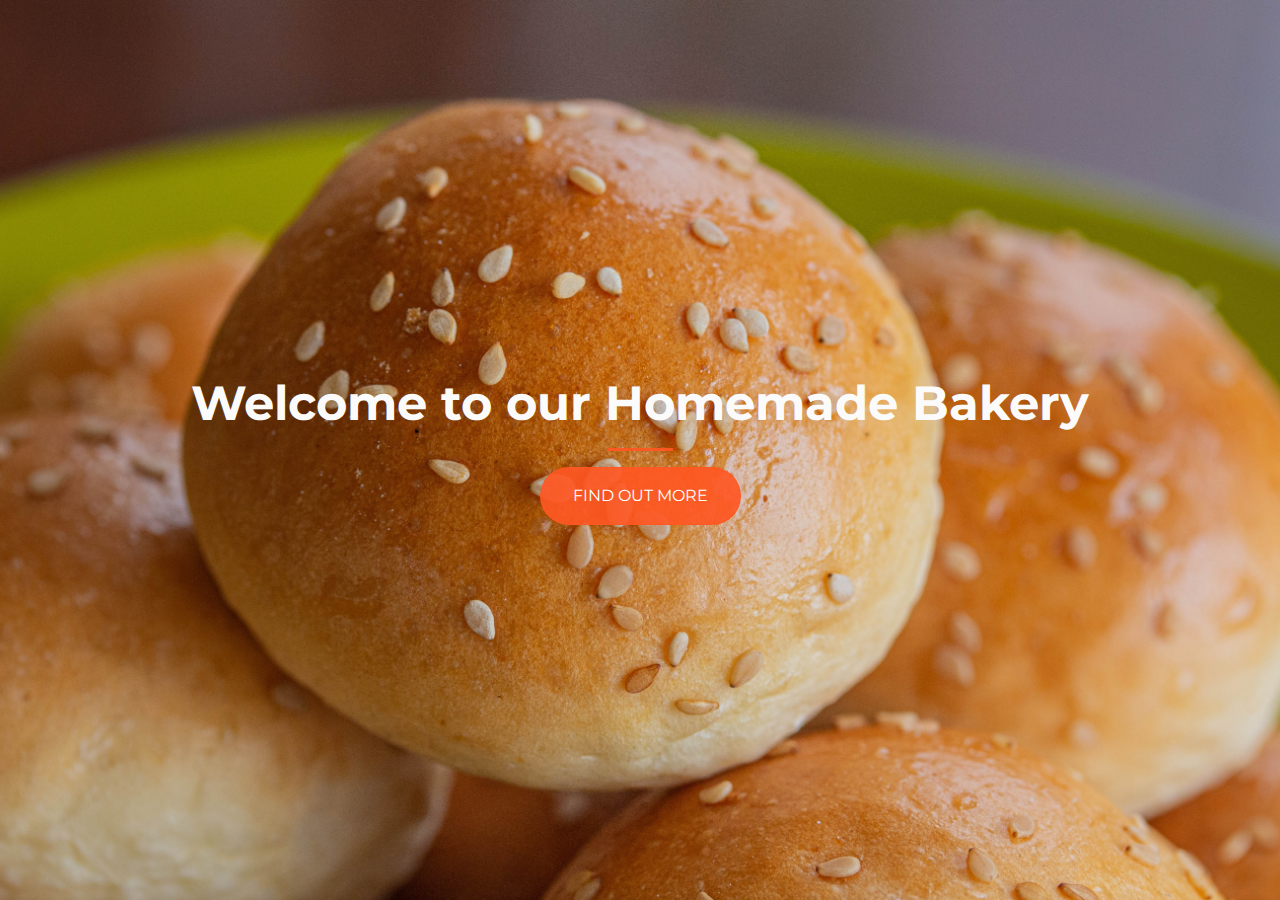
<file: index.html>
<!DOCTYPE html>
<html>
  <head>
    
    <title>Berry Cakes</title>
    <meta charset="utf-8">
    <meta name="viewport" content="width=device-width, initial-scale=1">

    <!-- Google Fonts -->
    <link href="https://fonts.googleapis.com/css?family=Montserrat" rel="stylesheet">

    <!-- Bootstrap CSS from a CDN. This way you don't have to include the bootstrap file yourself -->
    <link rel="stylesheet" href="https://stackpath.bootstrapcdn.com/bootstrap/4.3.1/css/bootstrap.min.css" integrity="sha384-ggOyR0iXCbMQv3Xipma34MD+dH/1fQ784/j6cY/iJTQUOhcWr7x9JvoRxT2MZw1T" crossorigin="anonymous">
    
    <!-- Your own stylesheet -->
    <link rel="stylesheet" type="text/css" href="style.css">
  </head>
  <body>
    <div class="container d-flex align-items-center h-100">
      <div class="row">
        <header class="text-center col-12">
        <h1><strong> Welcome to our Homemade Bakery</strong></h1>
         <hr>
         </header>
         <section class="text-center col-12">
         <a href="https://mailchi.mp/57c0b516ad74/homemadebakery">
        <button class="btn btn-primary btn-xl"> Find out More</button>
  		 </a>
        </section>
      </div>
    </div>
  </body>
</html>
</file>
<file: style.css>
body, html {
  width: 100%;
  height: 100%;
  padding: 0;
  margin: 0;
  font-family: 'Montserrat', sans-serif;
  background: url(bread.jpg.jpg) no-repeat center center fixed;
  -webkit-background-size: cover;
  -moz-background-size: cover;
  -o-background-size: cover;
  background-size: cover;
  background-position: center;
}

h1{
	text-align: center;
	font-size: 3rem;
	color: #fbfbfb;
}

hr{
  border-color: #ff5722e8;
  border-width: 3px;
  max-width:65px;
}

.btn {
	font-weight: 700px;
	border-radius: 300px;
	text-transform: uppercase;
}
.btn-primary{
  background-color:#ff5722e8;
  border-color: #ff5722e8;
}
.btn-primary:hover {
  background-color: #ee4b08;
  border-color: #ff5722e8;
  border-width: 4px;
  
}

.btn-xl{
	padding: 1rem 2rem;
}
</file>
